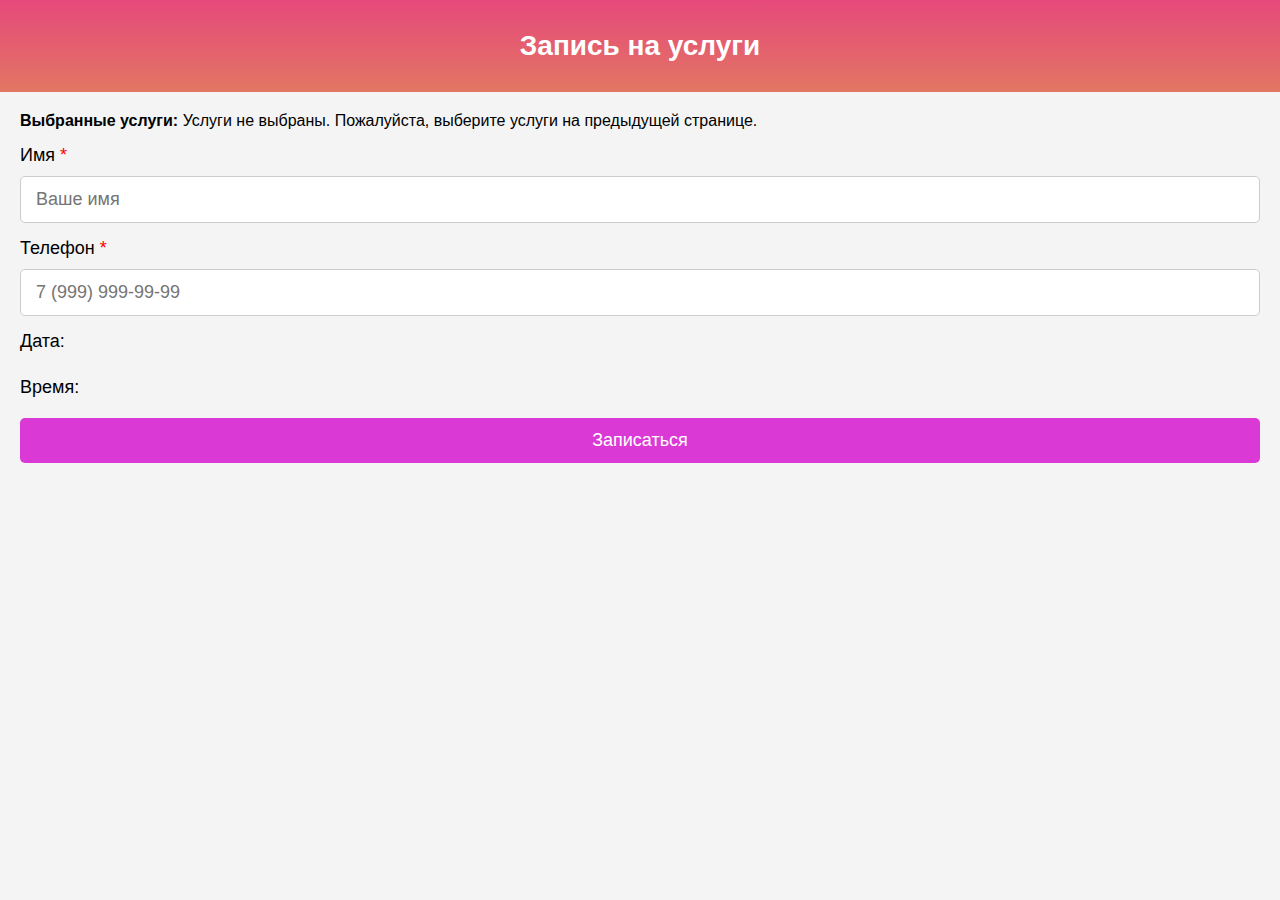
<file: datePolina.html>
<!DOCTYPE html>
<html lang="ru">
<head> 
</div>
  <meta charset="UTF-8" />
  <meta name="viewport" content="width=device-width, initial-scale=0.8">
  <title>Выбор даты и времени</title>

  </head>
<style>
body { 
    margin: 0px;
    font-family: Arial, sans-serif; 
    background-color: #f4f4f4; 
}
.header {
    background: linear-gradient(to top, #e27662, #e6497b);
    padding: 20px 20px;
    text-align: center;
    color: white;
}

.header h2 {
    margin: 10px;
    font-size: 28px;
}    
    
label { display: block; margin-top: 15px; font-size: 18px; }
input, button {
  margin-top: 10px;
  padding: 12px 15px;
  font-size: 18px;
  border-radius: 5px;
  border: 1px solid #ccc;
  width: 100%;
  box-sizing: border-box;
}
button {
  background-color: #db39d5;
  color: white;
  border: none;
  cursor: pointer;
  transition: background-color 0.3s;
}
.container {
margin: 20px; 
margin-top: 20px; 
}
    
button:hover {
  background-color: #ed3ba6;
}
    
.calendar {
  display: flex;
  flex-wrap: wrap;
  width: 280px;
  margin-top: 10px;
}
.calendar-day {
  width: 40px;
  height: 40px;
  margin: 3px;
  line-height: 40px;
  text-align: center;
  border-radius: 8px;
  cursor: pointer;
  user-select: none;
  font-weight: bold;
  font-size: 16px;
}
.active-date {
  background-color: #EC3B86;
  color: white;
}
.selected-date {
  border: 3px solid #155724;
}
.time-options {
  margin-top: 10px;
  display: flex;
  gap: 10px;
  flex-wrap: wrap;
}
.time-option {
  padding: 10px 15px;
  background-color: #eee;
  border-radius: 5px;
  cursor: pointer;
  font-size: 16px;
}
.time-option.selected {
  background-color: #DF38D1;
  color: white;
}
  </style>
</head>
<body>

  <div class="header">
  <h2>Запись на услуги</h2>
  </div>

  <div class="container">
  <div><strong>Выбранные услуги:</strong> <span id="servicesList"></span></div>

  <form id="datetimeForm">
    <label for="name">Имя <span style="color:red">*</span></label>
    <input type="text" id="name" name="name" placeholder="Ваше имя" required />

    <label for="phone">Телефон <span style="color:red">*</span></label>
    <input type="tel" class="maskphone" id="phone" name="phone" placeholder="7 (999) 999-99-99" required />

    <label>Дата:</label>
    <div id="calendar" class="calendar"></div>
    <input type="hidden" id="date" name="date" required />

    <label>Время:</label>
    <div id="timeOptions" class="time-options"></div>
    <input type="hidden" id="time" name="time" required />

    <button type="submit">Записаться</button>
  </form>
  </div>
<script>

document.addEventListener("DOMContentLoaded", function() {
  var input = document.querySelector(".maskphone");

  input.addEventListener("input", mask);
  input.addEventListener("focus", mask);
  input.addEventListener("blur", mask);

  function mask(event) {
    var blank = "+_ (___) ___-__-__";
    var i = 0;
    var val = this.value.replace(/\D/g, "").replace(/^8/, "7"); // заменяем 8 на 7

    var formatted = blank.replace(/./g, function(char) {
      if (/[_\d]/.test(char) && i < val.length) return val.charAt(i++);
      return i >= val.length ? "" : char;
    });

    // Добавляем одинарную кавычку перед +7, если её ещё нет
    if (formatted.startsWith("+7") && !formatted.startsWith("'+7")) {
      formatted = "'" + formatted;
    }

    this.value = formatted;

    if (event.type == "blur") {
      if (this.value.length <= 2) this.value = "";
    } else {
      setCursorPosition(this, this.value.length);
    }
  }

  function setCursorPosition(elem, pos) {
    if (elem.setSelectionRange) {
      elem.focus();
      elem.setSelectionRange(pos, pos);
    } else if (elem.createTextRange) {
      var range = elem.createTextRange();
      range.collapse(true);
      range.moveEnd("character", pos);
      range.moveStart("character", pos);
      range.select();
    }
  }

  /***/
  function setCursorPosition(elem, pos) {
    elem.focus();
    
    if (elem.setSelectionRange) {    
      elem.setSelectionRange(pos, pos);
      return;
    }
    
    if (elem.createTextRange) {    
      var range = elem.createTextRange();
      range.collapse(true);
      range.moveEnd("character", pos);
      range.moveStart("character", pos);
      range.select();      
      return;
    }
  }
});

    const phoneInput = document.getElementById('phone');

    phoneInput.addEventListener('input', () => {
      let value = phoneInput.value;

      // Если введённая строка начинается с 9 без префикса
      if (/^9\d*/.test(value)) {
        phoneInput.value = '+7' + value;
      }

      // Если пользователь ввёл 89..., заменяем 8 на +7
      if (/^8\d{0,10}/.test(value)) {
        phoneInput.value = '+7' + value.slice(1);
      }
    });
    
  // Получаем услуги из localStorage
      const summary = document.getElementById('serviceSummary');
  const servicesListEl = document.getElementById('servicesList');
  const selectedServices = JSON.parse(localStorage.getItem('selectedServices') || '[]');
  if (selectedServices.length === 0) {
    servicesListEl.textContent = 'Услуги не выбраны. Пожалуйста, выберите услуги на предыдущей странице.';
  } else {
    servicesListEl.textContent = selectedServices.join(', ');
  }

  const calendarEl = document.getElementById('calendar');
  const dateInput = document.getElementById('date');
  const timeOptionsEl = document.getElementById('timeOptions');
  const timeInput = document.getElementById('time');
const dates = [

];

const currentYear = new Date().getFullYear();

// Преобразуем в формат -DD-MM-YYYY
const activeDates = dates.map(d => {
  const [day, month] = d.split('.');
  return `${day.padStart(2, '0')}-${month.padStart(2, '0')}-${currentYear}`;
});

// Уникальные временные слоты для каждой даты
const datetimes = {

};
  
function createCalendar() {
  calendarEl.innerHTML = '';
  activeDates.forEach(d => {
    // Преобразуем DD-MM-YYYY → YYYY-MM-DD
    const [dd, mm, yyyy] = d.split('-');
    const jsDate = new Date(`${yyyy}-${mm}-${dd}`);
    const dayNum = jsDate.getDate(); // теперь это число, а не NaN

    const dayEl = document.createElement('div');
    dayEl.className = 'calendar-day active-date';
    dayEl.textContent = dayNum;
    dayEl.dataset.date = d;

    dayEl.addEventListener('click', () => {
      [...calendarEl.children].forEach(child => child.classList.remove('selected-date'));
      dayEl.classList.add('selected-date');
      dateInput.value = d;
      showTimeOptions(d);
    });

    calendarEl.appendChild(dayEl);
  });
}

// Показываем конкретные временные слоты для каждой даты
function showTimeOptions(date) {
  const times = datetimes[date] || [];
  timeOptionsEl.innerHTML = '';
  timeInput.value = ''; // сброс предыдущего выбора

  if (times.length === 0) {
    const msg = document.createElement('div');
    msg.textContent = 'Нет доступных времён';
    msg.className = 'no-times';
    timeOptionsEl.appendChild(msg);
    return;
  }

  times.forEach(t => {
    const btn = document.createElement('div');
    btn.className = 'time-option';
    btn.textContent = t;

    btn.addEventListener('click', () => {
      [...timeOptionsEl.children].forEach(child => child.classList.remove('selected'));
      btn.classList.add('selected');
      timeInput.value = t;
    });

    timeOptionsEl.appendChild(btn);
  });
}

  createCalendar();

document.getElementById('datetimeForm').addEventListener('submit', function(e) {
  e.preventDefault();

  const name = this.name.value.trim();
  const phone = this.phone.value.trim();
  const date = this.date.value;
  const time = this.time.value;

  if (!name) {
    alert('Пожалуйста, введите имя.');
    return;
  }
  if (!phone) {
    alert('Пожалуйста, введите телефон.');
    return;
  }
  if (!date) {
    alert('Пожалуйста, выберите дату.');
    return;
  }
  if (!time) {
    alert('Пожалуйста, выберите время.');
    return;
  }
  if (selectedServices.length === 0) {
    alert('Пожалуйста, выберите услуги на предыдущей странице.');
    return;
  }

  const data = {
    name,
    phone,
    date,
    time,
    services: selectedServices.join(', ')
  };

  // Отправка
  fetch('https://script.google.com/macros/s/AKfycbwgLtutcAlIyVqEEv5ha3GQHDelyHQdVoaNqi8DZOYMvgyHXppVook4ZR8oaHmJwcex/exec', {
    method: 'POST',
    mode: 'no-cors',
    headers: {'Content-Type': 'application/json'},
    body: JSON.stringify(data)
  }).catch(() => {});

  // Перенаправление через 1 секунду
  setTimeout(() => {
    window.location.href = 'thanks.html';
  }, 1000);
});
</script>

</body>
</html>
</file>
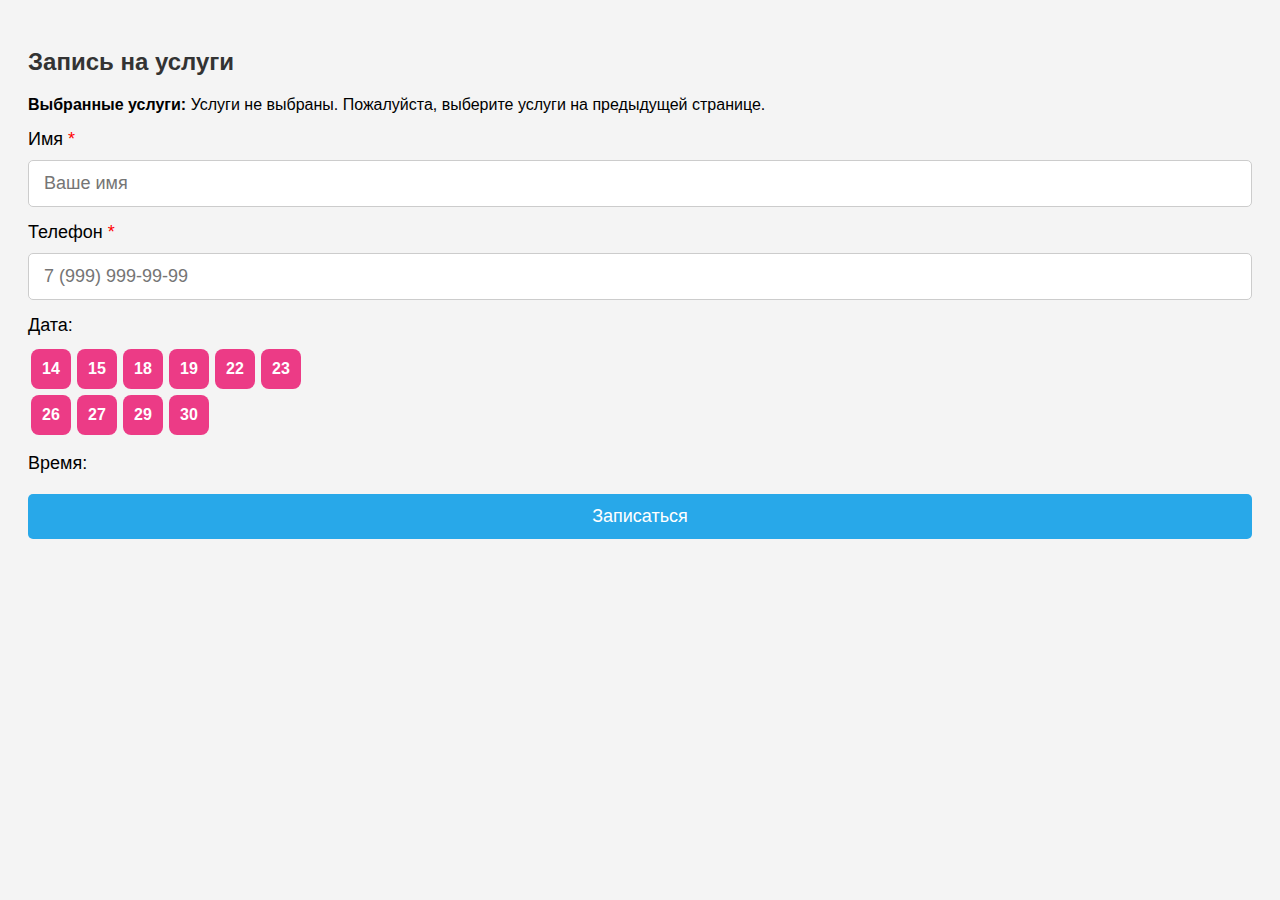
<file: datetimeeyelashes.html>
<!DOCTYPE html>
<html lang="ru">
<head>
  <meta charset="UTF-8" />
  <title>Выбор даты и времени</title>
  <style>
    body { font-family: Arial, sans-serif; padding: 20px; background-color: #f4f4f4; }
    h2 { color: #333; }
    label { display: block; margin-top: 15px; font-size: 18px; }
    input, button {
      margin-top: 10px;
      padding: 12px 15px;
      font-size: 18px;
      border-radius: 5px;
      border: 1px solid #ccc;
      width: 100%;
      box-sizing: border-box;
    }
    button {
      background-color: #28a8e9;
      color: white;
      border: none;
      cursor: pointer;
      transition: background-color 0.3s;
    }
    button:hover {
      background-color: #128C7E;
    }
    .calendar {
      display: flex;
      flex-wrap: wrap;
      width: 280px;
      margin-top: 10px;
    }
    .calendar-day {
      width: 40px;
      height: 40px;
      margin: 3px;
      line-height: 40px;
      text-align: center;
      border-radius: 8px;
      cursor: pointer;
      user-select: none;
      font-weight: bold;
      font-size: 16px;
    }
    .active-date {
      background-color: #EC3B86;
      color: white;
    }
    .selected-date {
      border: 3px solid #155724;
    }
    .time-options {
      margin-top: 10px;
      display: flex;
      gap: 10px;
      flex-wrap: wrap;
    }
    .time-option {
      padding: 10px 15px;
      background-color: #eee;
      border-radius: 5px;
      cursor: pointer;
      font-size: 16px;
    }
    .time-option.selected {
      background-color: #DF38D1;
      color: white;
    }
  </style>
</head>
<body>

  <h2>Запись на услуги</h2>
  <div><strong>Выбранные услуги:</strong> <span id="servicesList"></span></div>

  <form id="datetimeForm">
    <label for="name">Имя <span style="color:red">*</span></label>
    <input type="text" id="name" name="name" placeholder="Ваше имя" required />

    <label for="phone">Телефон <span style="color:red">*</span></label>
    <input type="tel" class="maskphone" id="phone" name="phone" placeholder="7 (999) 999-99-99" required />

    <label>Дата:</label>
    <div id="calendar" class="calendar"></div>
    <input type="hidden" id="date" name="date" required />

    <label>Время:</label>
    <div id="timeOptions" class="time-options"></div>
    <input type="hidden" id="time" name="time" required />

    <button type="submit" ">Записаться</button>
  </form>

<script>

document.addEventListener("DOMContentLoaded", function() {
  var input = document.querySelector(".maskphone");

  input.addEventListener("input", mask);
  input.addEventListener("focus", mask);
  input.addEventListener("blur", mask);

  function mask(event) {
    var blank = "+_ (___) ___-__-__";
    var i = 0;
    var val = this.value.replace(/\D/g, "").replace(/^8/, "7"); // заменяем 8 на 7

    var formatted = blank.replace(/./g, function(char) {
      if (/[_\d]/.test(char) && i < val.length) return val.charAt(i++);
      return i >= val.length ? "" : char;
    });

    // Добавляем одинарную кавычку перед +7, если её ещё нет
    if (formatted.startsWith("+7") && !formatted.startsWith("'+7")) {
      formatted = "'" + formatted;
    }

    this.value = formatted;

    if (event.type == "blur") {
      if (this.value.length <= 2) this.value = "";
    } else {
      setCursorPosition(this, this.value.length);
    }
  }

  function setCursorPosition(elem, pos) {
    if (elem.setSelectionRange) {
      elem.focus();
      elem.setSelectionRange(pos, pos);
    } else if (elem.createTextRange) {
      var range = elem.createTextRange();
      range.collapse(true);
      range.moveEnd("character", pos);
      range.moveStart("character", pos);
      range.select();
    }
  }

  /***/
  function setCursorPosition(elem, pos) {
    elem.focus();
    
    if (elem.setSelectionRange) {    
      elem.setSelectionRange(pos, pos);
      return;
    }
    
    if (elem.createTextRange) {    
      var range = elem.createTextRange();
      range.collapse(true);
      range.moveEnd("character", pos);
      range.moveStart("character", pos);
      range.select();      
      return;
    }
  }
});

    const phoneInput = document.getElementById('phone');

    phoneInput.addEventListener('input', () => {
      let value = phoneInput.value;

      // Если введённая строка начинается с 9 без префикса
      if (/^9\d*/.test(value)) {
        phoneInput.value = '+7' + value;
      }

      // Если пользователь ввёл 89..., заменяем 8 на +7
      if (/^8\d{0,10}/.test(value)) {
        phoneInput.value = '+7' + value.slice(1);
      }
    });
    
  // Получаем услуги из localStorage
      const summary = document.getElementById('serviceSummary');
  const servicesListEl = document.getElementById('servicesList');
  const selectedServices = JSON.parse(localStorage.getItem('selectedServices') || '[]');
  if (selectedServices.length === 0) {
    servicesListEl.textContent = 'Услуги не выбраны. Пожалуйста, выберите услуги на предыдущей странице.';
  } else {
    servicesListEl.textContent = selectedServices.join(', ');
  }

  const calendarEl = document.getElementById('calendar');
  const dateInput = document.getElementById('date');
  const timeOptionsEl = document.getElementById('timeOptions');
  const timeInput = document.getElementById('time');
  
  const dates = [
  '14.06', '15.06', '18.06', '19.06', '22.06', '23.06',
  '26.06', '27.06', '29.06', '30.06',
  ];

const currentYear = new Date().getFullYear();

// Преобразуем в формат YYYY-MM-DD
const activeDates = dates.map(d => {
  const [day, month] = d.split('.');
  return `${currentYear}-${month.padStart(2, '0')}-${day.padStart(2, '0')}`;
});

// Уникальные временные слоты для каждой даты
const datetimes = {
  '2025-06-22': ['10:00', '12:00', '14:00', '16:00', '18:00' ],
  '2025-06-23': ['10:00', '12:00', '14:00', '16:00', '18:00' ],
  '2025-06-26': ['10:00', '12:00', '14:00', '16:00', '18:00' ],
  '2025-06-27': ['10:00', '12:00', '14:00', '16:00', '18:00' ],
  '2025-06-29': ['10:00', '12:00', '14:00', '16:00', '18:00' ],
  '2025-06-30': ['10:00', '12:00', '14:00', '16:00', '18:00' ],
};

function createCalendar() {
  calendarEl.innerHTML = '';
  activeDates.forEach(d => {
    const dayNum = new Date(d).getDate();
    const dayEl = document.createElement('div');
    dayEl.className = 'calendar-day active-date';
    dayEl.textContent = dayNum;
    dayEl.dataset.date = d;

    dayEl.addEventListener('click', () => {
      [...calendarEl.children].forEach(child => child.classList.remove('selected-date'));
      dayEl.classList.add('selected-date');
      dateInput.value = d;
      showTimeOptions(d);
    });

    calendarEl.appendChild(dayEl);
  });
}

// Показываем конкретные временные слоты для каждой даты
function showTimeOptions(date) {
  const times = datetimes[date] || [];
  timeOptionsEl.innerHTML = '';
  timeInput.value = ''; // сброс предыдущего выбора

  if (times.length === 0) {
    const msg = document.createElement('div');
    msg.textContent = 'Нет доступных времён';
    msg.className = 'no-times';
    timeOptionsEl.appendChild(msg);
    return;
  }

  times.forEach(t => {
    const btn = document.createElement('div');
    btn.className = 'time-option';
    btn.textContent = t;

    btn.addEventListener('click', () => {
      [...timeOptionsEl.children].forEach(child => child.classList.remove('selected'));
      btn.classList.add('selected');
      timeInput.value = t;
    });

    timeOptionsEl.appendChild(btn);
  });
}

  createCalendar();

document.getElementById('datetimeForm').addEventListener('submit', function(e) {
  e.preventDefault();

  const name = this.name.value.trim();
  const phone = this.phone.value.trim();
  const date = this.date.value;
  const time = this.time.value;

  if (!name) {
    alert('Пожалуйста, введите имя.');
    return;
  }
  if (!phone) {
    alert('Пожалуйста, введите телефон.');
    return;
  }
  if (!date) {
    alert('Пожалуйста, выберите дату.');
    return;
  }
  if (!time) {
    alert('Пожалуйста, выберите время.');
    return;
  }
  if (selectedServices.length === 0) {
    alert('Пожалуйста, выберите услуги на предыдущей странице.');
    return;
  }

  const data = {
    name,
    phone,
    date,
    time,
    services: selectedServices.join(', ')
  };

  // Отправка
  fetch('https://script.google.com/macros/s/AKfycbybO-ANdsm6n_iYNdkoFQr8nM6hhq5uZ28PEvUvFZKDKL6W7Uu_aQ310PzBpc6sZzWLMA/exec', {
    method: 'POST',
    mode: 'no-cors',
    headers: {'Content-Type': 'application/json'},
    body: JSON.stringify(data)
  }).catch(() => {});

  // Перенаправление через 1 секунду
  setTimeout(() => {
    window.location.href = 'thanks.html';
  }, 1000);
});
</script>

</body>
</html>
</file>
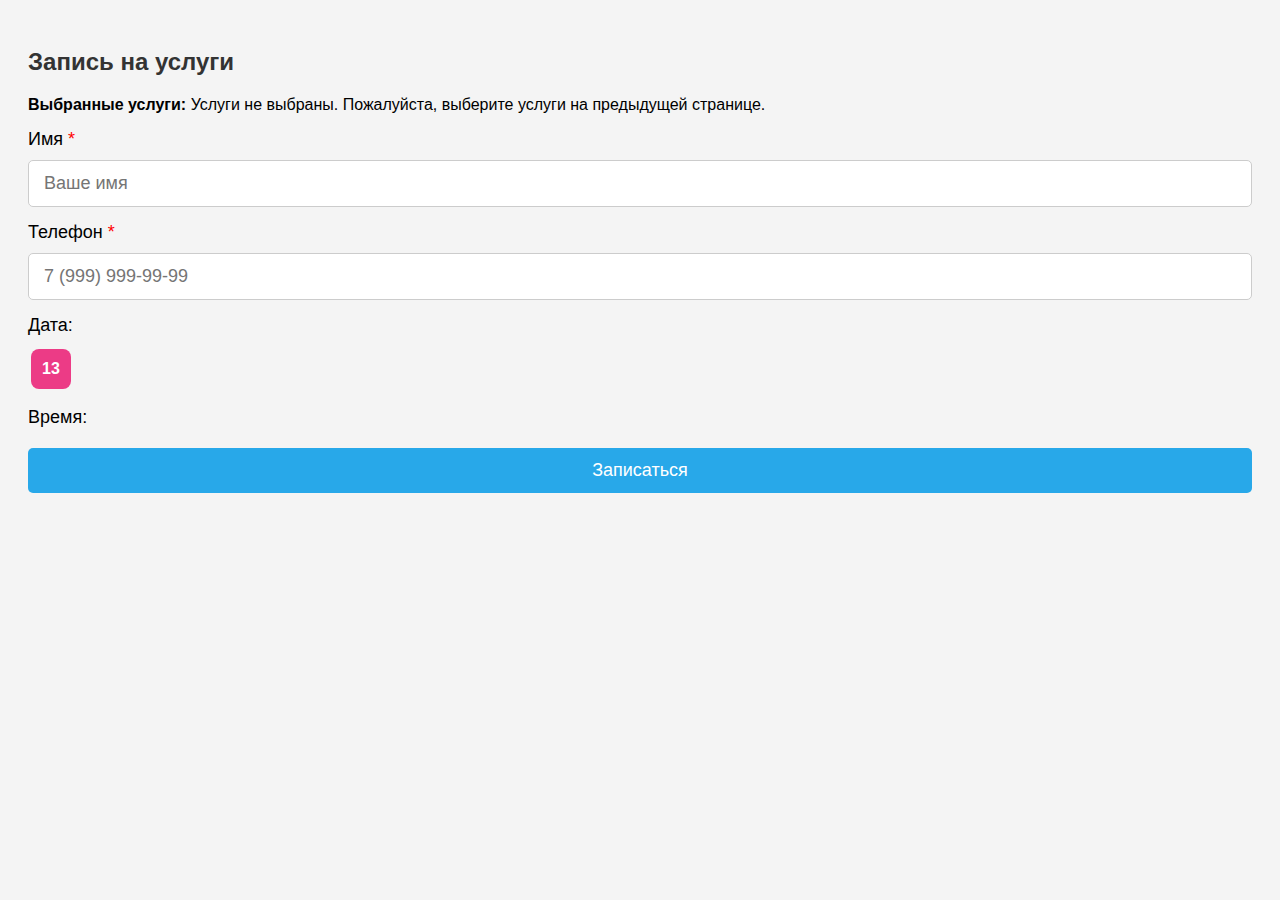
<file: datetimenails.html>
<!DOCTYPE html>
<html lang="ru">
<head> 
</div>
  <meta charset="UTF-8" />
  <title>Выбор даты и времени</title>

  </head>
  <style>
    body { font-family: Arial, sans-serif; padding: 20px; background-color: #f4f4f4; }
    h2 { color: #333; }
    label { display: block; margin-top: 15px; font-size: 18px; }
    input, button {
      margin-top: 10px;
      padding: 12px 15px;
      font-size: 18px;
      border-radius: 5px;
      border: 1px solid #ccc;
      width: 100%;
      box-sizing: border-box;
    }
    button {
      background-color: #28a8e9;
      color: white;
      border: none;
      cursor: pointer;
      transition: background-color 0.3s;
    }
    button:hover {
      background-color: #128C7E;
    }
    .calendar {
      display: flex;
      flex-wrap: wrap;
      width: 280px;
      margin-top: 10px;
    }
    .calendar-day {
      width: 40px;
      height: 40px;
      margin: 3px;
      line-height: 40px;
      text-align: center;
      border-radius: 8px;
      cursor: pointer;
      user-select: none;
      font-weight: bold;
      font-size: 16px;
    }
    .active-date {
      background-color: #EC3B86;
      color: white;
    }
    .selected-date {
      border: 3px solid #155724;
    }
    .time-options {
      margin-top: 10px;
      display: flex;
      gap: 10px;
      flex-wrap: wrap;
    }
    .time-option {
      padding: 10px 15px;
      background-color: #eee;
      border-radius: 5px;
      cursor: pointer;
      font-size: 16px;
    }
    .time-option.selected {
      background-color: #DF38D1;
      color: white;
    }
  </style>
</head>
<body>

  <h2>Запись на услуги</h2>

  <div><strong>Выбранные услуги:</strong> <span id="servicesList"></span></div>

  <form id="datetimeForm">
    <label for="name">Имя <span style="color:red">*</span></label>
    <input type="text" id="name" name="name" placeholder="Ваше имя" required />

    <label for="phone">Телефон <span style="color:red">*</span></label>
    <input type="tel" class="maskphone" id="phone" name="phone" placeholder="7 (999) 999-99-99" required />

    <label>Дата:</label>
    <div id="calendar" class="calendar"></div>
    <input type="hidden" id="date" name="date" required />

    <label>Время:</label>
    <div id="timeOptions" class="time-options"></div>
    <input type="hidden" id="time" name="time" required />

    <button type="submit">Записаться</button>
  </form>

<script>

document.addEventListener("DOMContentLoaded", function() {
  var input = document.querySelector(".maskphone");

  input.addEventListener("input", mask);
  input.addEventListener("focus", mask);
  input.addEventListener("blur", mask);

  function mask(event) {
    var blank = "+_ (___) ___-__-__";
    var i = 0;
    var val = this.value.replace(/\D/g, "").replace(/^8/, "7"); // заменяем 8 на 7

    var formatted = blank.replace(/./g, function(char) {
      if (/[_\d]/.test(char) && i < val.length) return val.charAt(i++);
      return i >= val.length ? "" : char;
    });

    // Добавляем одинарную кавычку перед +7, если её ещё нет
    if (formatted.startsWith("+7") && !formatted.startsWith("'+7")) {
      formatted = "'" + formatted;
    }

    this.value = formatted;

    if (event.type == "blur") {
      if (this.value.length <= 2) this.value = "";
    } else {
      setCursorPosition(this, this.value.length);
    }
  }

  function setCursorPosition(elem, pos) {
    if (elem.setSelectionRange) {
      elem.focus();
      elem.setSelectionRange(pos, pos);
    } else if (elem.createTextRange) {
      var range = elem.createTextRange();
      range.collapse(true);
      range.moveEnd("character", pos);
      range.moveStart("character", pos);
      range.select();
    }
  }

  /***/
  function setCursorPosition(elem, pos) {
    elem.focus();
    
    if (elem.setSelectionRange) {    
      elem.setSelectionRange(pos, pos);
      return;
    }
    
    if (elem.createTextRange) {    
      var range = elem.createTextRange();
      range.collapse(true);
      range.moveEnd("character", pos);
      range.moveStart("character", pos);
      range.select();      
      return;
    }
  }
});

    const phoneInput = document.getElementById('phone');

    phoneInput.addEventListener('input', () => {
      let value = phoneInput.value;

      // Если введённая строка начинается с 9 без префикса
      if (/^9\d*/.test(value)) {
        phoneInput.value = '+7' + value;
      }

      // Если пользователь ввёл 89..., заменяем 8 на +7
      if (/^8\d{0,10}/.test(value)) {
        phoneInput.value = '+7' + value.slice(1);
      }
    });
    
  // Получаем услуги из localStorage
      const summary = document.getElementById('serviceSummary');
  const servicesListEl = document.getElementById('servicesList');
  const selectedServices = JSON.parse(localStorage.getItem('selectedServices') || '[]');
  if (selectedServices.length === 0) {
    servicesListEl.textContent = 'Услуги не выбраны. Пожалуйста, выберите услуги на предыдущей странице.';
  } else {
    servicesListEl.textContent = selectedServices.join(', ');
  }

  const calendarEl = document.getElementById('calendar');
  const dateInput = document.getElementById('date');
  const timeOptionsEl = document.getElementById('timeOptions');
  const timeInput = document.getElementById('time');
  const dates = [
  '13.06'
  ];

const currentYear = new Date().getFullYear();

// Преобразуем в формат YYYY-MM-DD
const activeDates = dates.map(d => {
  const [day, month] = d.split('.');
  return `${currentYear}-${month.padStart(2, '0')}-${day.padStart(2, '0')}`;
});

// Уникальные временные слоты для каждой даты
const datetimes = {
  '2025-06-09': ['17:00'],
  '2025-06-13': ['12:00'],
};

function createCalendar() {
  calendarEl.innerHTML = '';
  activeDates.forEach(d => {
    const dayNum = new Date(d).getDate();
    const dayEl = document.createElement('div');
    dayEl.className = 'calendar-day active-date';
    dayEl.textContent = dayNum;
    dayEl.dataset.date = d;

    dayEl.addEventListener('click', () => {
      [...calendarEl.children].forEach(child => child.classList.remove('selected-date'));
      dayEl.classList.add('selected-date');
      dateInput.value = d;
      showTimeOptions(d);
    });

    calendarEl.appendChild(dayEl);
  });
}

// Показываем конкретные временные слоты для каждой даты
function showTimeOptions(date) {
  const times = datetimes[date] || [];
  timeOptionsEl.innerHTML = '';
  timeInput.value = ''; // сброс предыдущего выбора

  if (times.length === 0) {
    const msg = document.createElement('div');
    msg.textContent = 'Нет доступных времён';
    msg.className = 'no-times';
    timeOptionsEl.appendChild(msg);
    return;
  }

  times.forEach(t => {
    const btn = document.createElement('div');
    btn.className = 'time-option';
    btn.textContent = t;

    btn.addEventListener('click', () => {
      [...timeOptionsEl.children].forEach(child => child.classList.remove('selected'));
      btn.classList.add('selected');
      timeInput.value = t;
    });

    timeOptionsEl.appendChild(btn);
  });
}

  createCalendar();

document.getElementById('datetimeForm').addEventListener('submit', function(e) {
  e.preventDefault();

  const name = this.name.value.trim();
  const phone = this.phone.value.trim();
  const date = this.date.value;
  const time = this.time.value;

  if (!name) {
    alert('Пожалуйста, введите имя.');
    return;
  }
  if (!phone) {
    alert('Пожалуйста, введите телефон.');
    return;
  }
  if (!date) {
    alert('Пожалуйста, выберите дату.');
    return;
  }
  if (!time) {
    alert('Пожалуйста, выберите время.');
    return;
  }
  if (selectedServices.length === 0) {
    alert('Пожалуйста, выберите услуги на предыдущей странице.');
    return;
  }

  const data = {
    name,
    phone,
    date,
    time,
    services: selectedServices.join(', ')
  };

  // Отправка
  fetch('https://script.google.com/macros/s/AKfycbybO-ANdsm6n_iYNdkoFQr8nM6hhq5uZ28PEvUvFZKDKL6W7Uu_aQ310PzBpc6sZzWLMA/exec', {
    method: 'POST',
    mode: 'no-cors',
    headers: {'Content-Type': 'application/json'},
    body: JSON.stringify(data)
  }).catch(() => {});

  // Перенаправление через 1 секунду
  setTimeout(() => {
    window.location.href = 'thanks.html';
  }, 1000);
});
</script>

</body>
</html>
</file>
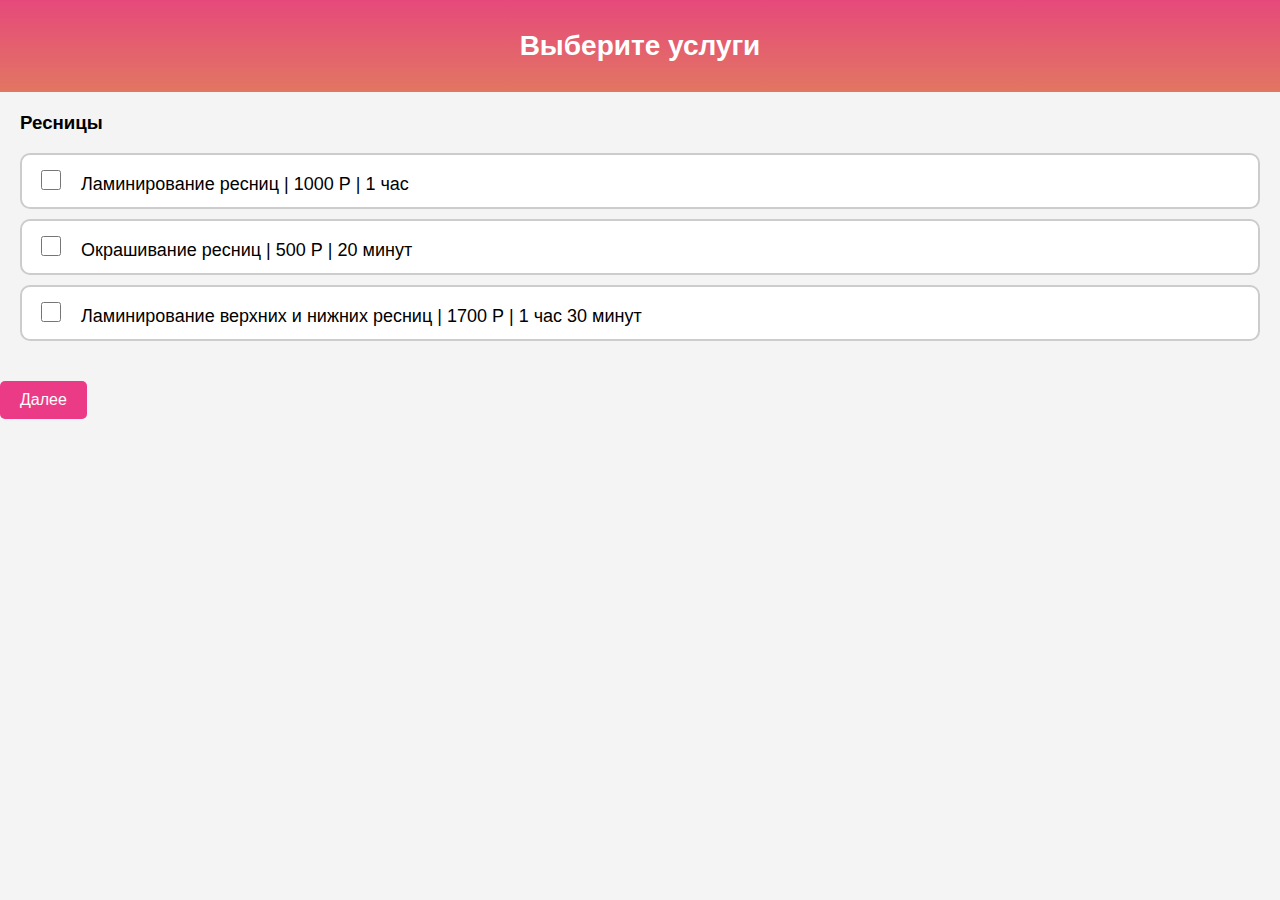
<file: Uslugieyelashes.html>
<!DOCTYPE html>
<html lang="ru">
<head>
  <meta charset="UTF-8" />
  <meta name="viewport" content="width=device-width, initial-scale=0.8">
  <title>Выбор услуг</title>
  <style>
 
body { 
  font-family: Arial, sans-serif; 
  margin: 0px;
  background-color: #f4f4f4; 
}
.header {
  background: linear-gradient(to top, #e27662, #e6497b);
  padding: 20px 20px;
  text-align: center;
  color: white;
}

.header h2 {
  margin: 10px;
  font-size: 28px;
}
.service-list { 
  margin: 20px;
  margin-top: 20px; 
}

label {
  display: flex;
  align-items: center;
  background: white;
  border: 2px solid #ccc;
  border-radius: 10px;
  padding: 12px 15px;
  margin-bottom: 12px;
  cursor: pointer;
  font-size: 18px;
  transition: border-color 0.3s, background-color 0.3s;
}
    
label:hover {
  border-color: #e64c7a;
  background-color: #e9f8ee;
}
input[type="checkbox"] {
  margin-right: 15px;
  width: 20px;
  height: 20px;
  cursor: pointer;
}
    
button {
  margin-top: 20px;
  padding: 10px 25px;
  font-size: 16px;
  background-color: #EC3B86;
  color: white;
  border: none;
  border-radius: 8px;
  cursor: pointer;
  transition: background-color 0.3s;
}
button:hover {
  background-color: #e64c7a;
}
.service-list {
  margin-top: 20px; 
}
label { display: block;
       margin-bottom: 10px; 
       font-size: 18px; 
      }
button {
  margin-top: 20px;
  padding: 10px 20px;
  font-size: 16px;
  background-color: #EC3B86;
  color: white;
  border: none;
  border-radius: 5px;
  cursor: pointer;
}
  </style>
</head>
<body>
  <div class="header">
    <h2>Выберите услуги</h2>  
  </div>
  
    <div class="service-list">
      
  <form id="serviceForm">
    <h3>Ресницы</h3>

      <label><input type="checkbox" name="services" value="| Ламинирование ресниц "> Ламинирование ресниц | 1000 Р | 1 час</label>
      <label><input type="checkbox" name="services" value="| Окрашивание ресниц "> Окрашивание ресниц | 500 Р | 20 минут</label>
      <label><input type="checkbox" name="services" value="| Ламинирование верхних и нижних ресниц"> Ламинирование верхних и нижних ресниц | 1700 Р | 1 час 30 минут</label>
    </div>
    <button type="submit">Далее</button>
  </form>

  <script>
    document.getElementById('serviceForm').addEventListener('submit', function(e) {
      e.preventDefault();
      const checkedServices = Array.from(document.querySelectorAll('input[name="services"]:checked')).map(el => el.value);
      if (checkedServices.length === 0) {
        alert("Пожалуйста, выберите хотя бы одну услугу.");
        return;
      }
      localStorage.setItem('selectedServices', JSON.stringify(checkedServices));
      window.location.href = 'datetimeeyelashes.html';
    });
  </script>

</body>
</html>
</file>
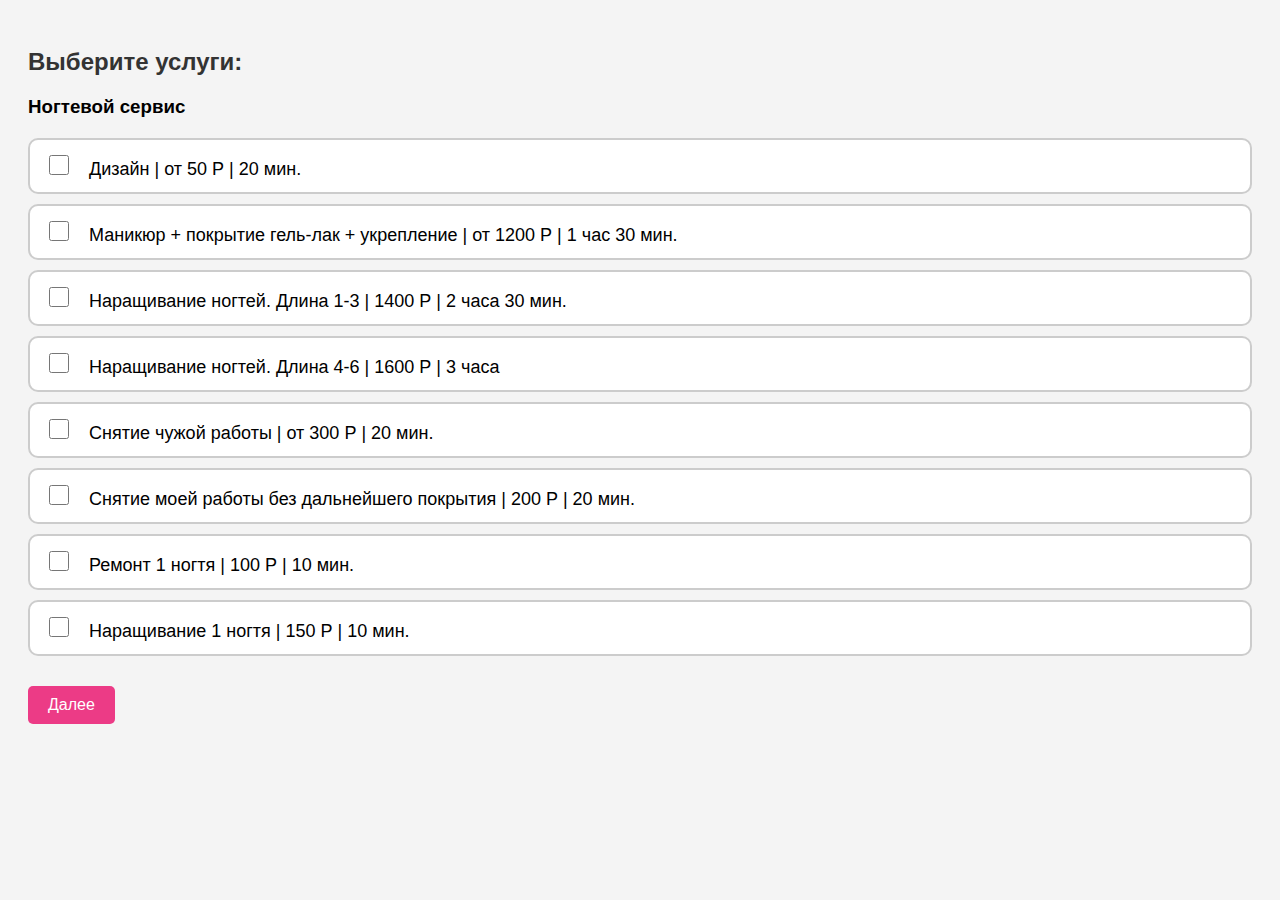
<file: Usluginails.html>
<!DOCTYPE html>
<html lang="ru">
<head>
  <meta charset="UTF-8" />
  <title>Выбор услуг</title>
  <style>
 
  body { font-family: Arial, sans-serif; padding: 20px; background-color: #f4f4f4; }
  h2 { color: #333; }
  .service-list { margin-top: 20px; }
  label {
    display: flex;
    align-items: center;
    background: white;
    border: 2px solid #ccc;
    border-radius: 10px;
    padding: 12px 15px;
    margin-bottom: 12px;
    cursor: pointer;
    font-size: 18px;
    transition: border-color 0.3s, background-color 0.3s;
  }
  label:hover {
    border-color: #e64c7a;
    background-color: #e9f8ee;
  }
  input[type="checkbox"] {
    margin-right: 15px;
    width: 20px;
    height: 20px;
    cursor: pointer;
  }
  button {
    margin-top: 20px;
    padding: 10px 25px;
    font-size: 16px;
    background-color: #EC3B86;
    color: white;
    border: none;
    border-radius: 8px;
    cursor: pointer;
    transition: background-color 0.3s;
  }
  button:hover {
    background-color: #e64c7a;
  }
    body { font-family: Arial, sans-serif; padding: 20px; background-color: #f4f4f4; }
    h2 { color: #333; }
    .service-list { margin-top: 20px; }
    label { display: block; margin-bottom: 10px; font-size: 18px; }
    button {
      margin-top: 20px;
      padding: 10px 20px;
      font-size: 16px;
      background-color: #EC3B86;
      color: white;
      border: none;
      border-radius: 5px;
      cursor: pointer;
    }
  </style>
</head>
<body>

  <h2>Выберите услуги:</h2>
  <form id="serviceForm">
    <h3>Ногтевой сервис</h3>
    <div class="service-list">
  <label><input type="checkbox" name="services" value="| Дизайн"> Дизайн | от 50 Р | 20 мин.</label>
  <label><input type="checkbox" name="services" value="| Маникюр + покрытие гель-лак + укрепление"> Маникюр + покрытие гель-лак + укрепление | от 1200 Р | 1 час 30 мин.</label>
  <label><input type="checkbox" name="services" value="| Наращивание ногтей. Длина 1-3"> Наращивание ногтей. Длина 1-3 | 1400 Р | 2 часа 30 мин.</label>
  <label><input type="checkbox" name="services" value="| Наращивание ногтей. Длина 4-6"> Наращивание ногтей. Длина 4-6 | 1600 Р | 3 часа</label>
  <label><input type="checkbox" name="services" value="| Снятие чужой работы"> Снятие чужой работы | от 300 Р | 20 мин.</label>
  <label><input type="checkbox" name="services" value="| Снятие моей работы без дальнейшего покрытия"> Снятие моей работы без дальнейшего покрытия | 200 Р | 20 мин.</label>
  <label><input type="checkbox" name="services" value="| Ремонт 1 ногтя"> Ремонт 1 ногтя | 100 Р | 10 мин.</label>
  <label><input type="checkbox" name="services" value="| Наращивание 1 ногтя"> Наращивание 1 ногтя | 150 Р | 10 мин.</label>
    </div>

    <button type="submit">Далее</button>
  </form>

  <script>
    document.getElementById('serviceForm').addEventListener('submit', function(e) {
      e.preventDefault();
      const checkedServices = Array.from(document.querySelectorAll('input[name="services"]:checked')).map(el => el.value);
      if (checkedServices.length === 0) {
        alert("Пожалуйста, выберите хотя бы одну услугу.");
        return;
      }
      localStorage.setItem('selectedServices', JSON.stringify(checkedServices));
      window.location.href = 'datetimenails.html';
    });
  </script>

</body>
</html>
</file>
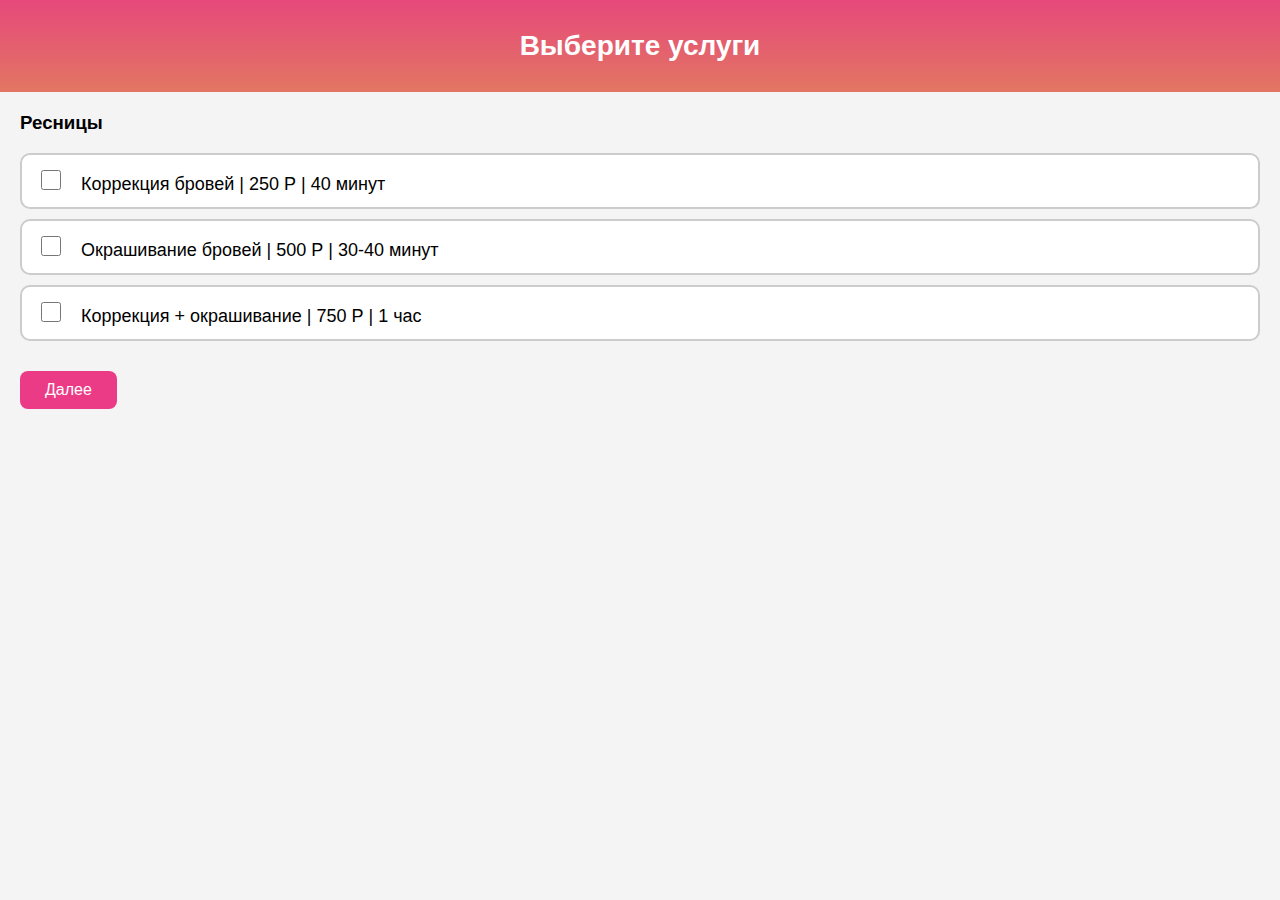
<file: UslugiPolina.html>
<!DOCTYPE html>
<html lang="ru">
<head>
  <meta charset="UTF-8" />
  <title>Выбор услуг</title>
  <style>
 
body {
  display: inline; 
  margin: 0px; 
  font-family: Arial, sans-serif; 
  background-color: #f4f4f4; 
}

.header {
    background: linear-gradient(to top, #e27662, #e6497b);
    padding: 20px 20px;
    text-align: center;
    color: white;
}

.header h2 {
    margin: 10px;
    font-size: 28px;
}

.service-list {
  margin: 20px; 
  margin-top: 20px; 
}

label {
  display: flex;
  align-items: center;
  background: white;
  border: 2px solid #ccc;
  border-radius: 10px;
  padding: 12px 15px;
  margin-bottom: 12px;
  cursor: pointer;
  font-size: 18px;
  transition: border-color 0.3s, background-color 0.3s;
}

label:hover {
  border-color: #900720;
  background-color: #e9f8ee;
}

input[type="checkbox"] {
  margin-right: 15px;
  width: 20px;
  height: 20px;
  cursor: pointer;
}


button {
  margin-top: 20px;
  padding: 10px 25px;
  font-size: 16px;
  background-color: #EC3B86;
  color: white;
  border: none;
  border-radius: 8px;
  cursor: pointer;
  transition: background-color 0.3s;
}

button:hover {
  background-color: #e64c7a;
}

label { display: block; 
  margin-bottom: 10px; 
  font-size: 18px; 
}


  </style>
</head>
<body>
  <div class="header">
  <h2>Выберите услуги</h2>
  </div>

  <div class="service-list"> 
  <form id="serviceForm">
    <h3>Ресницы</h3>

      <label><input type="checkbox" name="services" value="| Коррекция бровей "> Коррекция бровей | 250 Р | 40 минут</label>
      <label><input type="checkbox" name="services" value="| Окрашивание бровей "> Окрашивание бровей | 500 Р | 30-40 минут</label>
      <label><input type="checkbox" name="services" value="| Коррекция + окрашивание "> Коррекция + окрашивание  | 750 Р | 1 час </label>
 
    <button type="submit">Далее</button> 
  </div>
  </form>

  <script>
    document.getElementById('serviceForm').addEventListener('submit', function(e) {
      e.preventDefault();
      const checkedServices = Array.from(document.querySelectorAll('input[name="services"]:checked')).map(el => el.value);
      if (checkedServices.length === 0) {
        alert("Пожалуйста, выберите хотя бы одну услугу.");
        return;
      }
      localStorage.setItem('selectedServices', JSON.stringify(checkedServices));
      window.location.href = 'datePolina.html';
    });
  </script>

</body>
</html>
</file>
